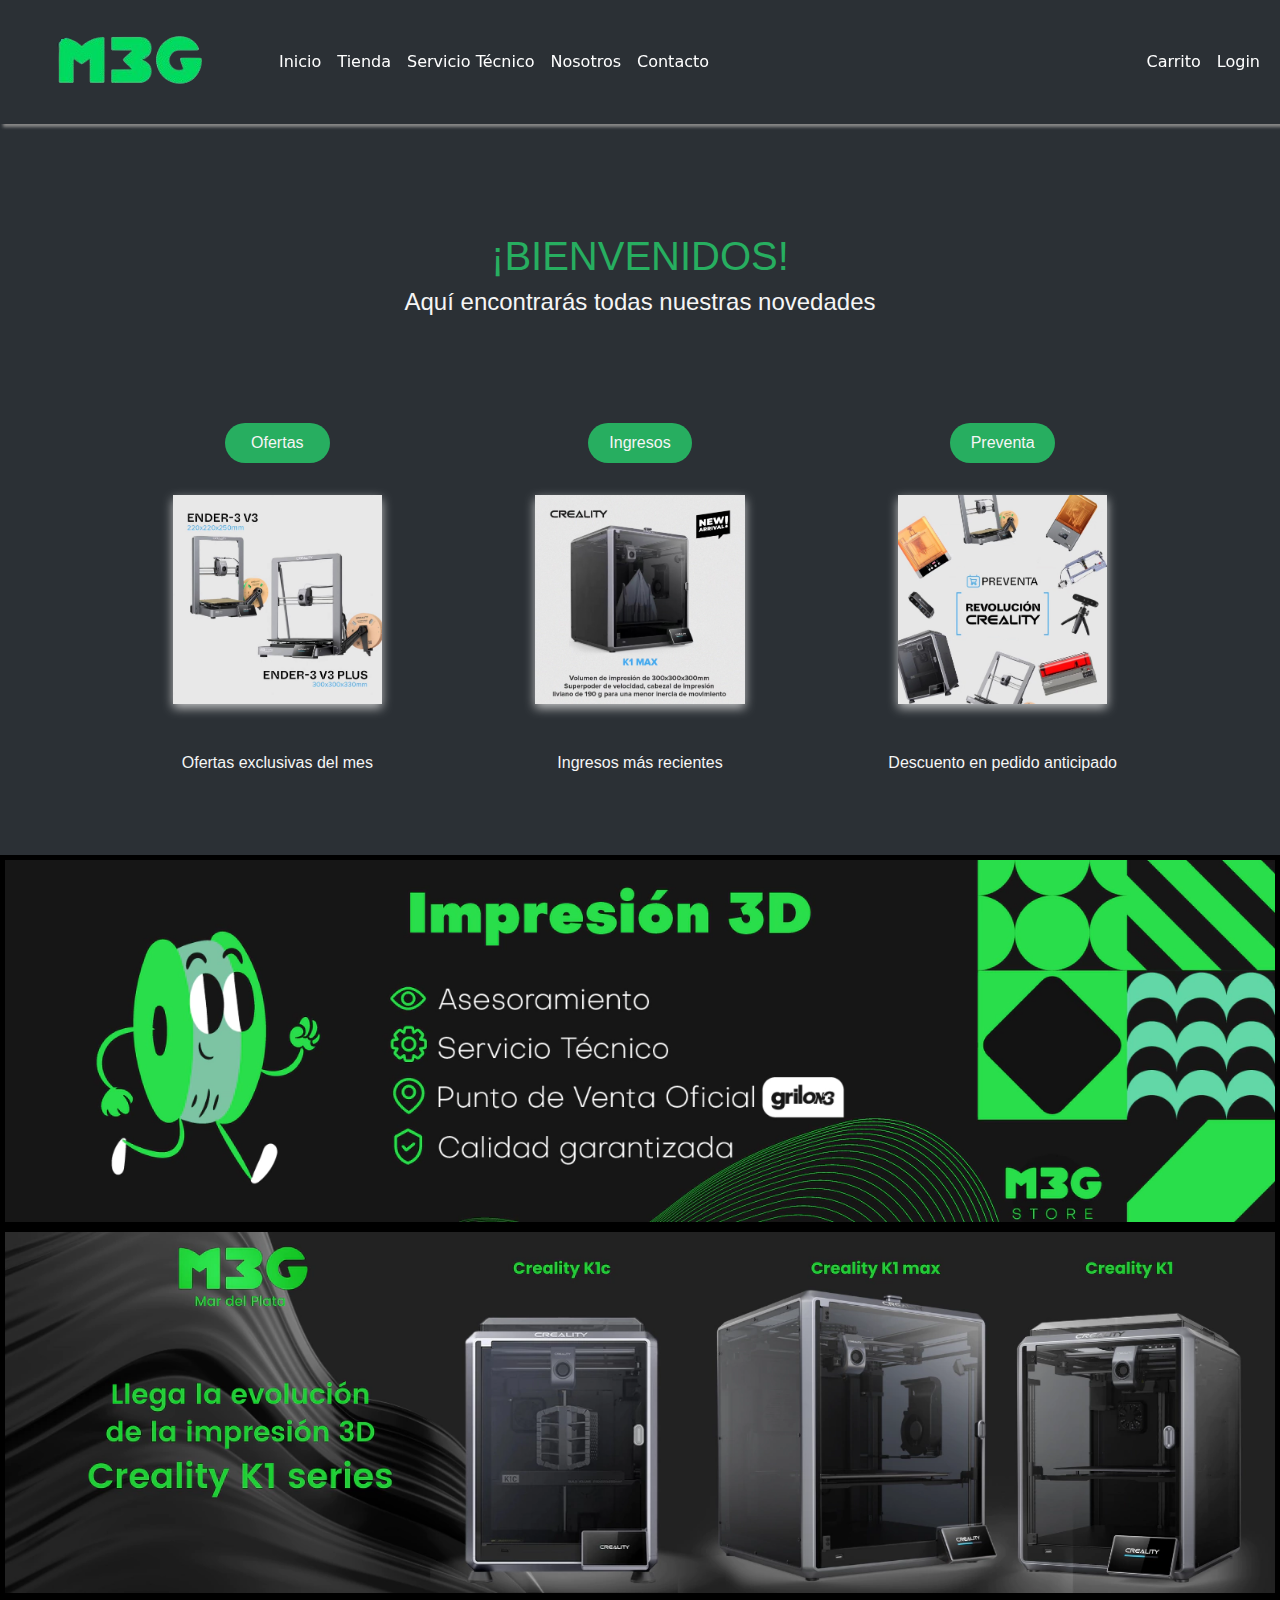
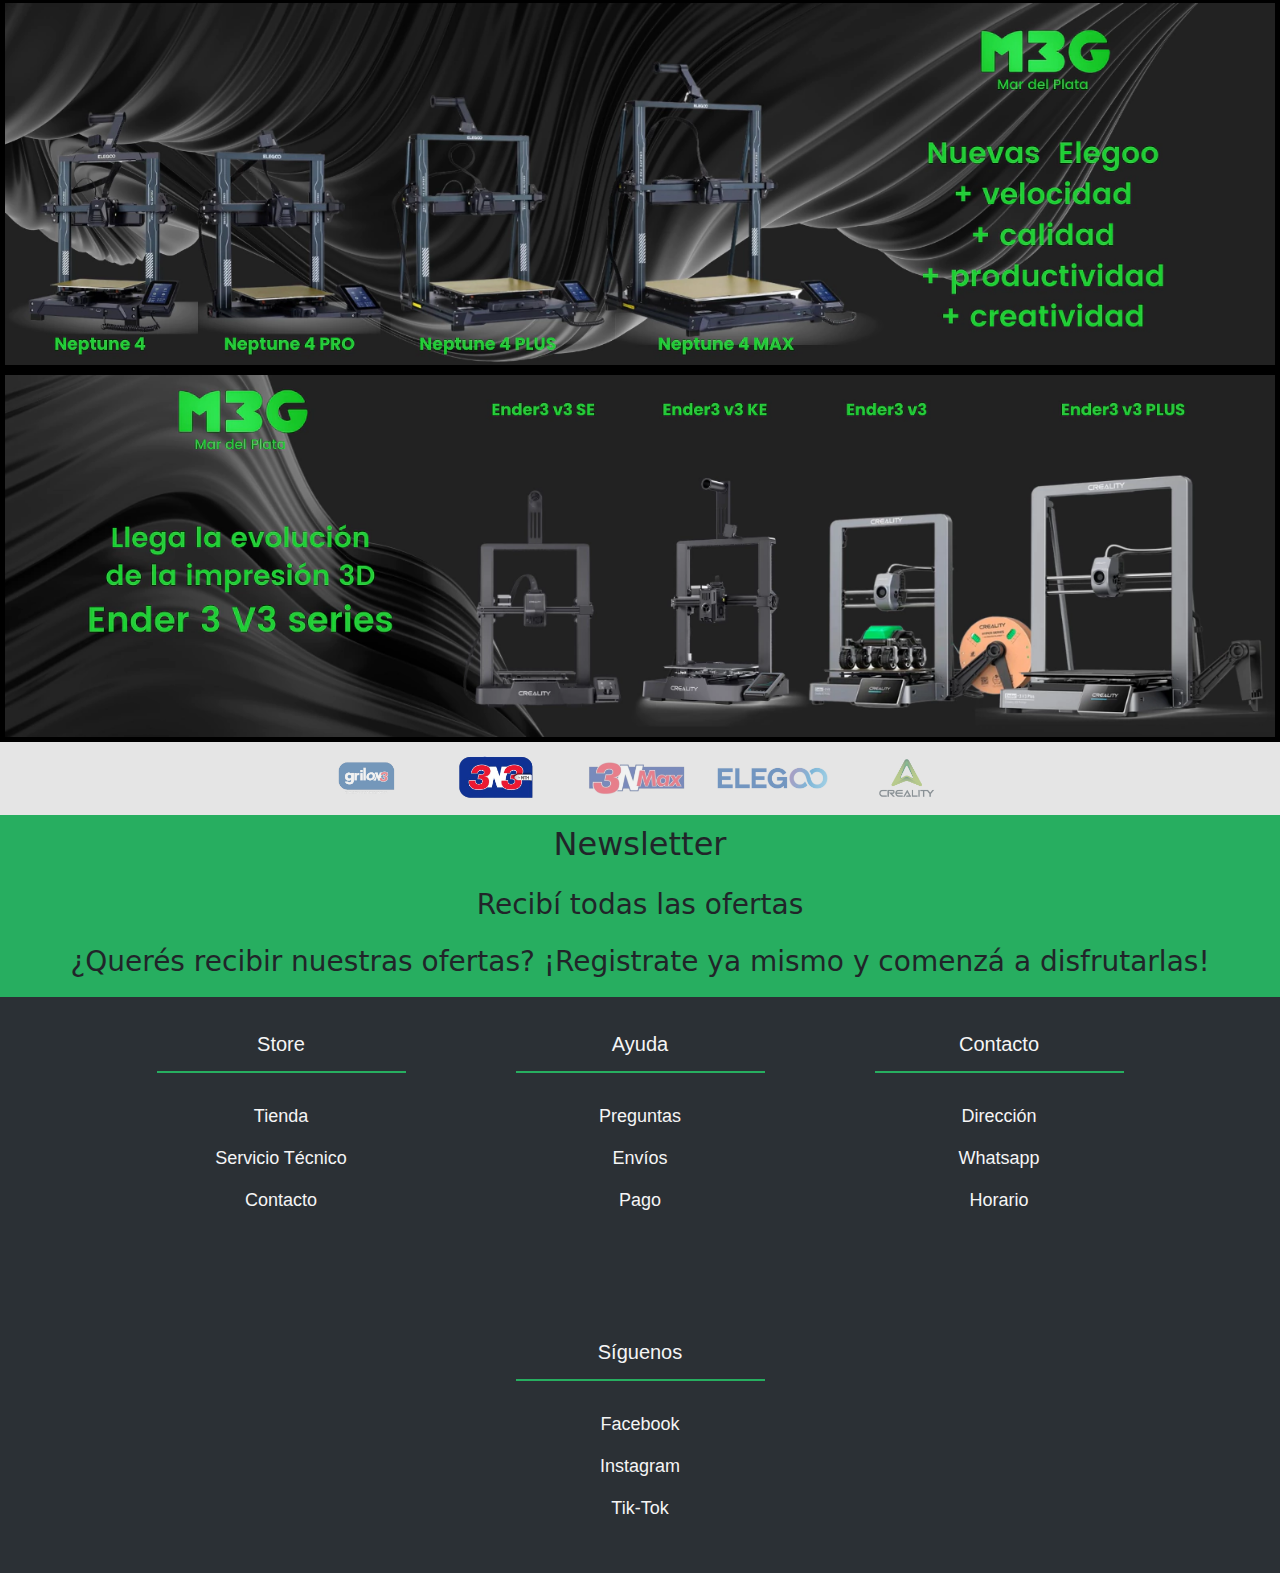
<file: index.html>
<!DOCTYPE html>
<html lang="en">
<head>
    <!-- Meta descripción para el SEO y viewport para la adaptabilidad -->
    <meta charset="UTF-8">
    <meta name="viewport" content="width=device-width, initial-scale=1.0">
    <meta name="description" content="Tienda en línea de productos electrónicos, ofertas, nuevos ingresos y más.">
    
    <!-- Vinculación de Bootstrap para estilos prediseñados -->
    <link href="https://cdn.jsdelivr.net/npm/bootstrap@5.3.3/dist/css/bootstrap.min.css" rel="stylesheet" integrity="sha384-QWTKZyjpPEjISv5WaRU9OFeRpok6YctnYmDr5pNlyT2bRjXh0JMhjY6hW+ALEwIH" crossorigin="anonymous">
    
    <!-- Vinculación de mi CSS personalizado -->
    <link rel="stylesheet" href="./css/main.css">
    
    <!-- Título de la página -->
    <title> M3G Store </title>
</head>
<body>    

<header>
    <!-- Menú de navegación con Bootstrap -->
    <!-- Estilo adicional: sombra y posición fija para que el menú siempre esté visible -->
    <nav class="navbar navbar-expand-lg bg-body-tertiary" data-bs-theme="dark" style="box-shadow:3px 3px 3px #888;position:fixed;width:100%">       
      <div class="container-fluid">
        <!-- Logo de la tienda con link a la página principal -->
        <a class="navbar-brand" href="#">
          <img src="./img/logosinfondo.png" href="index.html" alt="Logo" width="100%" height="100%">
        </a>
        <!-- Botón de navegación para dispositivos móviles -->
        <button class="navbar-toggler" type="button" data-bs-toggle="collapse" data-bs-target="#navbarSupportedContent" aria-controls="navbarSupportedContent" aria-expanded="false" aria-label="Toggle navigation">
          <span class="navbar-toggler-icon"></span>
        </button>
        <!-- Opciones del menú desplegable -->
        <div class="collapse navbar-collapse" id="navbarSupportedContent">
            <!-- Links principales de navegación -->
            <ul class="navbar-nav me-auto mb-2 mb-lg-0">  <!-- "me" para margin-end -->
              <li class="nav-item">
                <a class="nav-link active" href="index.html">Inicio</a>
              </li>
              <li class="nav-item">
                <a class="nav-link active" href="./pages/tienda.html">Tienda</a>
              </li>
              <li class="nav-item">
                <a class="nav-link active" href="./pages/serviciotecnico.html">Servicio Técnico</a>
              </li>
              <li class="nav-item">
                <a class="nav-link active" href="./pages/nosotros.html">Nosotros</a>
              </li>
              <li class="nav-item">
                <a class="nav-link active" href="./pages/contacto.html">Contacto</a>
              </li>
            </ul>             
            <!-- Links secundarios (Carrito y Login) ubicados al final (start) -->
            <ul class="navbar-nav ms-auto mb-2 mb-lg-0">  <!-- "ms" para margin-start -->
              <li class="nav-item">
                <a class="nav-link active" href="#">Carrito</a>
              </li>
              <li class="nav-item">
                <a class="nav-link active" href="#">Login</a>
              </li>
            </ul>           
        </div>
      </div>
    </nav>    
</header>

<!-- Sección principal del sitio donde se muestran las categorías y ofertas -->
<main>
    <!-- Texto de bienvenida -->
    <div class="div-texto">
      <h1 class="texto">¡BIENVENIDOS!</h1>
      <h4>Aquí encontrarás todas nuestras novedades</h4>
    </div>     

    <!-- Uso de flexbox/grid para alinear los elementos de las ofertas, ingresos y preventa -->
    <div class="div-generico">
        <!-- Botón que representa una oferta -->
        <div class="boton">Ofertas</div>
        <!-- Imagen de muestra para la sección de ofertas -->
        <img src="./img/oferta.jpg" alt="muestra oferta">
        <!-- Descripción breve debajo de la imagen -->
        <p> Ofertas exclusivas del mes </p>
    </div>
    <div class="div-generico">
        <!-- Botón que representa los nuevos ingresos -->
        <div class="boton">Ingresos</div>
        <!-- Imagen de muestra para los ingresos más recientes -->
        <img src="./img/arribo.jpg" alt="muestra ingresos">
        <!-- Descripción breve debajo de la imagen -->
        <p> Ingresos más recientes </p>
    </div>
    <div class="div-generico">
        <!-- Botón para la sección de preventa -->
        <div class="boton">Preventa</div>
        <!-- Imagen de muestra para la preventa -->
        <img src="./img/preventa.jpg" alt="muestra preventa">
        <!-- Descripción breve debajo de la imagen -->
        <p> Descuento en pedido anticipado </p>            
    </div>
</main>

<!-- Sección adicional con banners y logos de marcas -->
<section>
    <div class="banner">
        <img src="./img/banner.png" alt="banner">
    </div>
    <div class="banner">
        <img src="./img/crealityimpresoras.png" alt="logo de marcas">
    </div>
    <div class="banner">
        <img src="./img/elegoo.png" alt="logo de marcas">
    </div>
    <div class="banner">
        <img src="./img/serieender.png" alt="logo de marcas">
    </div>
    <div>
        <img src="./img/marcas.png" alt="logo de marcas">
    </div>
    <!-- Sección de suscripción al newsletter -->
    <div class="noticia">
        <h2>Newsletter</h2>
        <h3>Recibí todas las ofertas</h3>
        <h3>¿Querés recibir nuestras ofertas? ¡Registrate ya mismo y comenzá a disfrutarlas!</h3>
    </div>
</section>

<!-- Pie de página con enlaces útiles para la tienda y ayuda -->
<footer class="footer">
    <div class="container">
      <div class="footer-row">
        <!-- Primer bloque de enlaces: Sección de la tienda -->
        <div class="footer-links">
          <h4>Store</h4>
          <ul>
            <li><a href="pages/tienda.html">Tienda</a></li>
            <li><a href="./pages/serviciotecnico.html"> Servicio Técnico</a></li>
            <li><a href="./pages/contacto.html">Contacto</a></li>
          </ul>
        </div>
        <!-- Segundo bloque de enlaces: Sección de ayuda -->
        <div class="footer-links">
          <h4>Ayuda</h4>
          <ul>
            <li><a href="#">Preguntas</a></li>
            <li><a href="#">Envíos</a></li>
            <li><a href="#">Pago</a></li>
          </ul>
        </div>        
        <!-- Tercer bloque de enlaces: Información de contacto -->
        <div class="footer-links">
          <h4>Contacto</h4>
          <ul>
            <li><a href="#">Dirección </a></li>
            <li><a href="#">Whatsapp</a></li>
            <li><a href="#">Horario</a></li>
          </ul>        
        </div>
        <!-- Cuarto bloque de enlaces: Redes sociales -->
        <div class="footer-links">
          <h4>Síguenos</h4>
          <ul>
            <li><a href="#">Facebook </a></li>
            <li><a href="#">Instagram </a></li>
            <li><a href="#">Tik-Tok </a></li>
          </ul>  
        </div>
      </div>
    </div>
</footer>

<!-- Script de Bootstrap para funcionalidad -->
<script src="https://cdn.jsdelivr.net/npm/bootstrap@5.3.3/dist/js/bootstrap.bundle.min.js" integrity="sha384-YvpcrYf0tY3lHB60NNkmXc5s9fDVZLESaAA55NDzOxhy9GkcIdslK1eN7N6jIeHz" crossorigin="anonymous"></script>
</body>
</html>
</file>
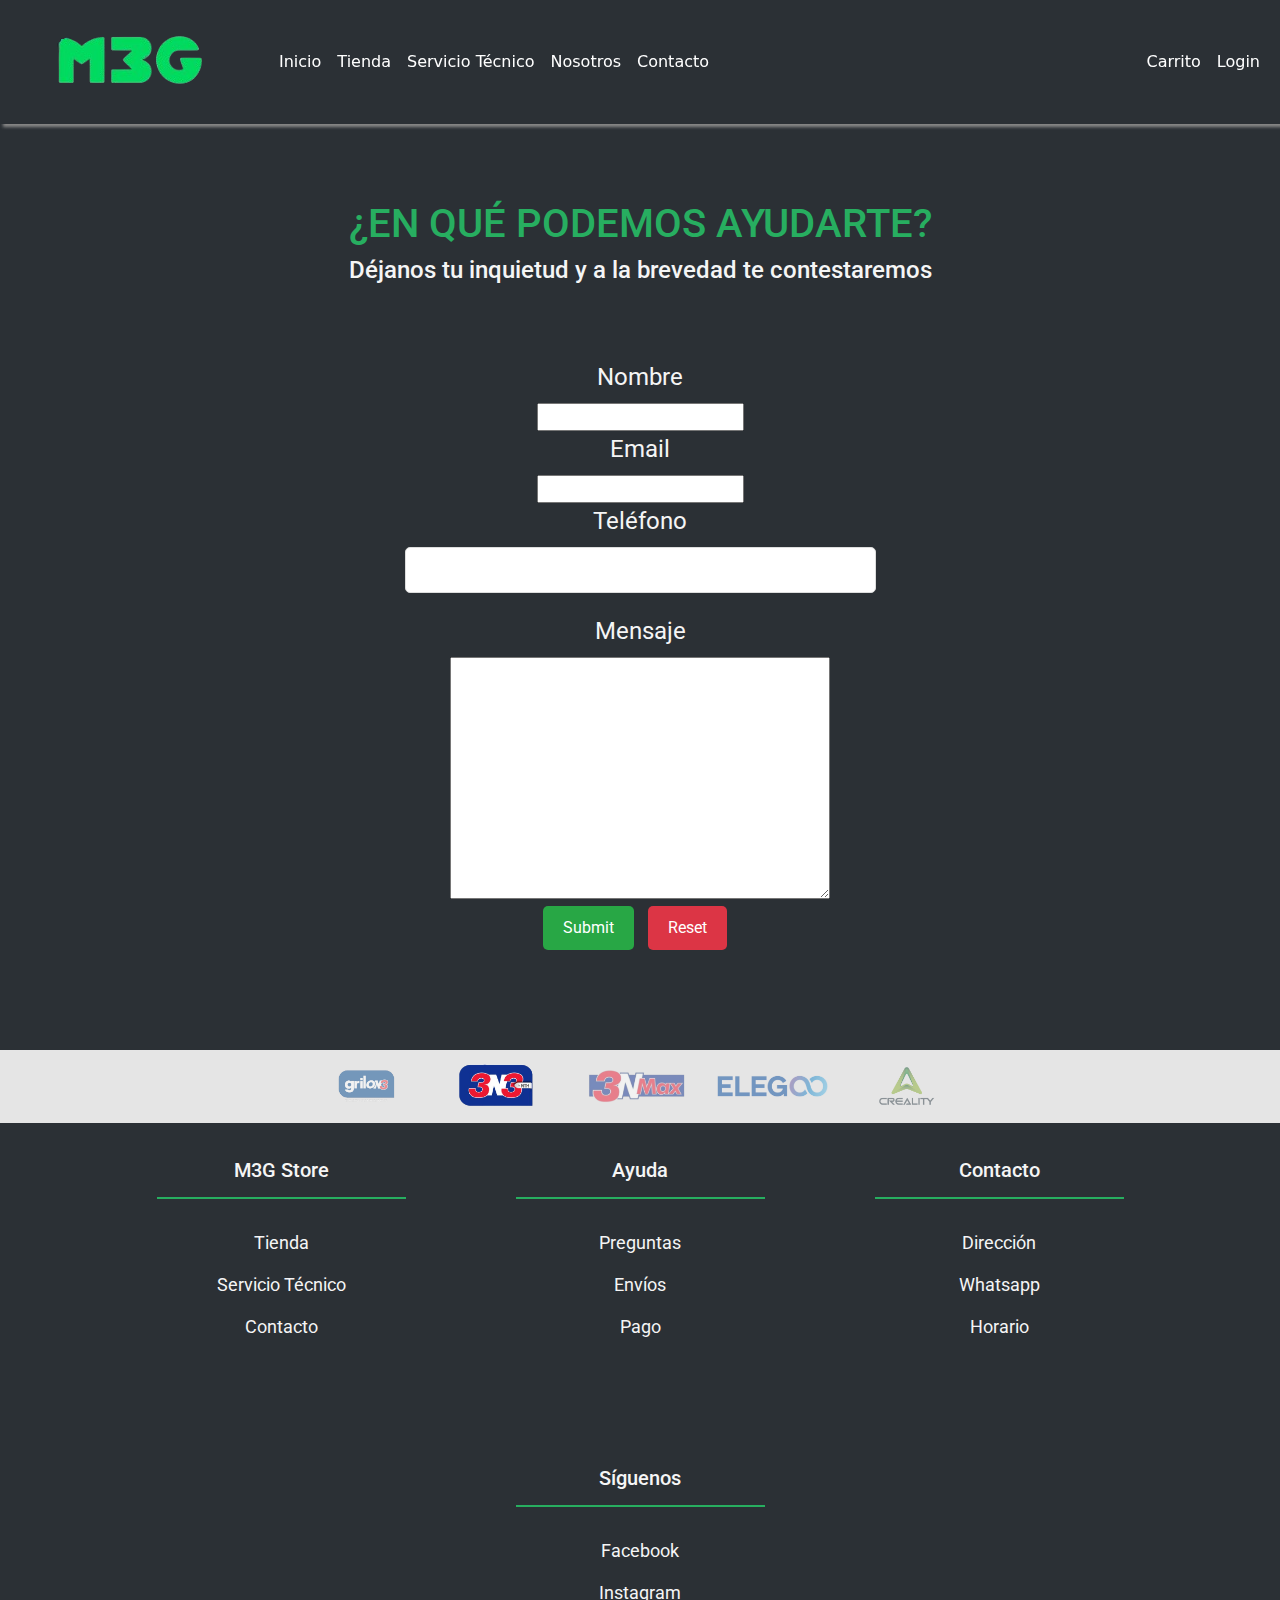
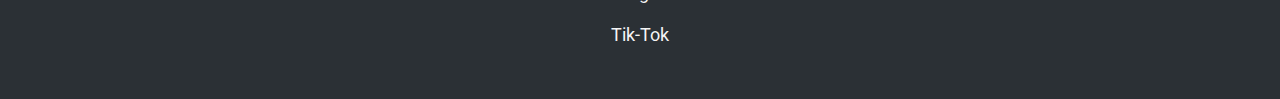
<file: pages/contacto.html>
<!DOCTYPE html>
<html lang="en">
<head>
    <!-- Metadatos del documento -->
    <meta charset="UTF-8"> <!-- Establece la codificación de caracteres a UTF-8 -->
    <meta name="viewport" content="width=device-width, initial-scale=1.0"> <!-- Asegura que la página se vea bien en dispositivos móviles -->
    <meta name="description" content="Ponte en contacto con M3G Store. Déjanos tu consulta o inquietud y te responderemos a la brevedad."> <!-- Descripción para motores de búsqueda -->

    <!-- Vinculación de Bootstrap para estilos prediseñados -->
    <link href="https://cdn.jsdelivr.net/npm/bootstrap@5.3.3/dist/css/bootstrap.min.css" rel="stylesheet" integrity="sha384-QWTKZyjpPEjISv5WaRU9OFeRpok6YctnYmDr5pNlyT2bRjXh0JMhjY6hW+ALEwIH" crossorigin="anonymous">

    <!-- Vinculación de mi propio archivo CSS -->
    <link rel="stylesheet" href="../css/main.css">

    <!-- Vinculación de Google Fonts para la fuente 'Roboto' -->
    <link href="https://fonts.googleapis.com/css2?family=Roboto:wght@400;700&display=swap" rel="stylesheet">

    <!-- Título de la página -->
    <title> M3G Store - Contacto </title>
</head>
<body>

<header>
    <!-- Sección del encabezado con el banner principal -->

    <!-- Menú de navegación usando Bootstrap -->
    <nav class="navbar navbar-expand-lg bg-body-tertiary" data-bs-theme="dark" style="box-shadow:3px 3px 3px #888;position:fixed;width:100%"> 
        <!-- Barra de navegación con sombra y posición fija -->
        <div class="container-fluid">
            <!-- Logo de la tienda con un enlace a la página principal -->
            <a class="navbar-brand" href="../index.html">
                <img src="../img/logosinfondo.png" alt="Logo" width="100%" height="100%"> <!-- Imagen del logo -->
            </a>

            <!-- Botón para colapsar el menú en pantallas pequeñas -->
            <button class="navbar-toggler" type="button" data-bs-toggle="collapse" data-bs-target="#navbarSupportedContent" aria-controls="navbarSupportedContent" aria-expanded="false" aria-label="Toggle navigation">
                <span class="navbar-toggler-icon"></span>
            </button>

            <!-- Sección colapsable del menú de navegación -->
            <div class="collapse navbar-collapse" id="navbarSupportedContent">
                <!-- Menú principal con enlaces a diferentes secciones -->
                <ul class="navbar-nav me-auto mb-2 mb-lg-0"> <!-- 'me-auto' significa margin end auto -->
                    <li class="nav-item"><a class="nav-link active" href="../index.html">Inicio</a></li>
                    <li class="nav-item"><a class="nav-link active" href="./tienda.html">Tienda</a></li>
                    <li class="nav-item"><a class="nav-link active" href="./serviciotecnico.html">Servicio Técnico</a></li>
                    <li class="nav-item"><a class="nav-link active" href="./nosotros.html">Nosotros</a></li>
                    <li class="nav-item"><a class="nav-link active" href="./contacto.html">Contacto</a></li>
                </ul>

                <!-- Menú secundario alineado a la derecha ('ms-auto' significa margin start auto) -->
                <ul class="navbar-nav ms-auto mb-2 mb-lg-0">
                    <li class="nav-item"><a class="nav-link active" href="#">Carrito</a></li>
                    <li class="nav-item"><a class="nav-link active" href="#">Login</a></li>
                </ul>
            </div>
        </div>
    </nav>
</header>

<!-- Sección principal del contenido -->
<main class="contacto">
    <div>
        <h1> ¿EN QUÉ PODEMOS AYUDARTE? </h1>
        <h4>Déjanos tu inquietud y a la brevedad te contestaremos</h4>
    </div>

    <!-- Formulario de contacto -->
    <div class="formulario">
        <form action="">
            <fieldset>
                <!-- Campo para ingresar el nombre -->
                <div>
                    <legend>Nombre</legend> 
                    <input type="text" id="name">
                </div>
                
                <!-- Campo para ingresar el email -->
                <div>
                    <legend>Email</legend>
                    <input type="text" id="email">
                </div>

                <!-- Campo para ingresar el número de teléfono -->
                <div>
                    <legend>Teléfono</legend>
                    <input type="number" id="phone"> 
                </div>

                <!-- Campo para ingresar el mensaje -->
                <div>
                    <legend>Mensaje</legend>
                    <textarea id="mensa" rows="10" cols="40"></textarea>
                </div>

                <!-- Botones para enviar y resetear el formulario -->
                <input type="submit">
                <input type="reset">
            </fieldset>
        </form>
    </div>        
</main>

<!-- Sección con logos de marcas colaboradoras -->
<section>
    <div>
        <img src="../img/marcas.png" alt="logo de marcas">
    </div>
</section>

<!-- Pie de página -->
<footer class="footer">
    <div class="container">
        <div class="footer-row"> 
            <!-- Enlaces de navegación en el pie de página -->
            <div class="footer-links">
                <h4>M3G Store</h4>
                <ul>
                    <li><a href="../index.html">Tienda</a></li>
                    <li><a href="./serviciotecnico.html">Servicio Técnico</a></li>
                    <li><a href="./contacto.html">Contacto</a></li>
                </ul>
            </div>

            <!-- Sección de ayuda -->
            <div class="footer-links">
                <h4>Ayuda</h4>
                <ul>
                    <li><a href="#">Preguntas</a></li>
                    <li><a href="#">Envíos</a></li>
                    <li><a href="#">Pago</a></li>
                </ul>
            </div>

            <!-- Sección de contacto -->
            <div class="footer-links">
                <h4>Contacto</h4>
                <ul>
                    <li><a href="#">Dirección</a></li>
                    <li><a href="#">Whatsapp</a></li>
                    <li><a href="#">Horario</a></li>
                </ul>
            </div>

            <!-- Sección de redes sociales -->
            <div class="footer-links">
                <h4>Síguenos</h4>
                <ul>
                    <li><a href="#">Facebook</a></li>
                    <li><a href="#">Instagram</a></li>
                    <li><a href="#">Tik-Tok</a></li>
                </ul>
            </div>
        </div> 
    </div>  
</footer>

<!-- Script para el funcionamiento de Bootstrap -->
<script src="https://cdn.jsdelivr.net/npm/bootstrap@5.3.3/dist/js/bootstrap.bundle.min.js" integrity="sha384-YvpcrYf0tY3lHB60NNkmXc5s9fDVZLESaAA55NDzOxhy9GkcIdslK1eN7N6jIeHz" crossorigin="anonymous"></script>
</body>
</html>
</file>
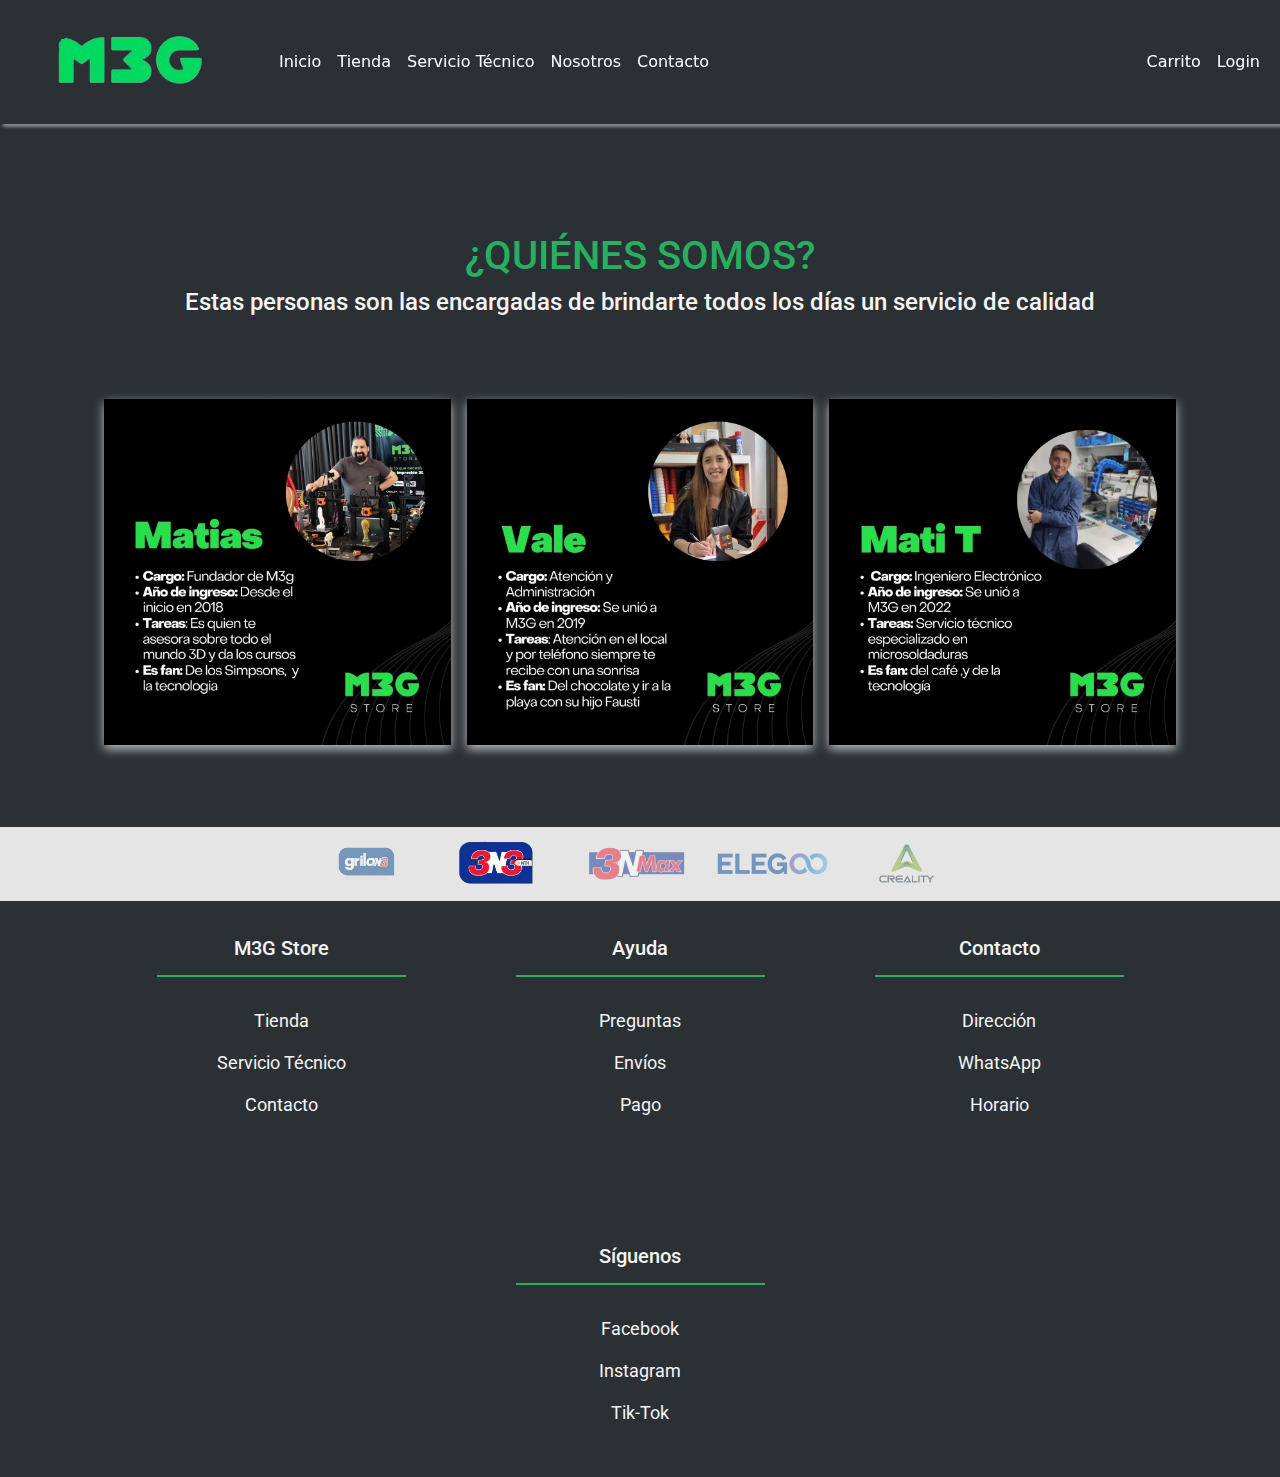
<file: pages/nosotros.html>
<!DOCTYPE html>
<html lang="en">
<head>
    <!-- Meta para definir la codificación de caracteres como UTF-8 -->
    <meta charset="UTF-8">
    <!-- Meta para establecer la escala de la página en dispositivos móviles -->
    <meta name="viewport" content="width=device-width, initial-scale=1.0">
    <!-- Meta para la descripción de la página -->
    <meta name="description" content="Conoce al equipo de M3G Store, un grupo comprometido con ofrecerte el mejor servicio y calidad en tecnología. Descubre quiénes están detrás de M3G Store.">
    
    <!-- Link a la hoja de estilos de Bootstrap -->
    <link href="https://cdn.jsdelivr.net/npm/bootstrap@5.3.3/dist/css/bootstrap.min.css" rel="stylesheet" integrity="sha384-QWTKZyjpPEjISv5WaRU9OFeRpok6YctnYmDr5pNlyT2bRjXh0JMhjY6hW+ALEwIH" crossorigin="anonymous">
    
    <!-- Link a la hoja de estilos personalizada -->
    <link rel="stylesheet" href="../css/main.css">
    
    <!-- Link para cargar la fuente Roboto desde Google Fonts -->
    <link href="https://fonts.googleapis.com/css2?family=Roboto:wght@400;700&display=swap" rel="stylesheet">
    
    <!-- Título de la página -->
    <title> M3G Store - Nosotros </title>
</head>
<body>    
   
<header>
    <!-- Menú de navegación implementado con Bootstrap -->
    <nav class="navbar navbar-expand-lg bg-body-tertiary" data-bs-theme="dark" style="box-shadow:3px 3px 3px #888;position:fixed;width:100%">       
      <div class="container-fluid">
        <!-- Logo de la tienda con un enlace a la página de inicio -->
        <a class="navbar-brand" href="../index.html">
          <img src="../img/logosinfondo.png" href="../index.html" alt="Logo" width="100%" height="100%">
        </a>
        <!-- Botón de colapsar el menú en dispositivos pequeños -->
        <button class="navbar-toggler" type="button" data-bs-toggle="collapse" data-bs-target="#navbarSupportedContent" aria-controls="navbarSupportedContent" aria-expanded="false" aria-label="Toggle navigation">
          <span class="navbar-toggler-icon"></span>
        </button>
        <!-- Contenido del menú -->
        <div class="collapse navbar-collapse" id="navbarSupportedContent">
          <!-- Links principales de la página -->
          <ul class="navbar-nav me-auto mb-2 mb-lg-0">
            <li class="nav-item">
              <a class="nav-link active" href="../index.html">Inicio</a>
            </li>
            <li class="nav-item">
              <a class="nav-link active" href="./tienda.html">Tienda</a>
            </li>
            <li class="nav-item">
              <a class="nav-link active" href="./serviciotecnico.html">Servicio Técnico</a>
            </li>
            <li class="nav-item">
              <a class="nav-link active" href="./nosotros.html">Nosotros</a>
            </li>
            <li class="nav-item">
              <a class="nav-link active" href="./contacto.html">Contacto</a>
            </li>
          </ul>   
          <!-- Links adicionales como Carrito y Login -->
          <ul class="navbar-nav ms-auto mb-2 mb-lg-0">            
            <li class="nav-item">
              <a class="nav-link active" href="#">Carrito</a>
            </li>
            <li class="nav-item">
              <a class="nav-link active" href="#">Login</a>
            </li>
          </ul>          
      </div>
    </div>
  </nav>    
</header>

<!-- Contenido principal de la página -->
<main>
    <!-- Sección de texto introductorio -->
    <div class="div-texto">
      <h1> ¿QUIÉNES SOMOS? </h1>
      <h4>Estas personas son las encargadas de brindarte todos los días un servicio de calidad</h4>
    </div>
    <!-- Sección con imágenes del equipo -->
    <div class="persona">
        <img src="../img/matijefe.jpg" alt="foto empleado"> <!-- Foto del empleado 1 -->
    </div>
    <div class="persona">
        <img src="../img/valejefa.jpg" alt="foto empleado"> <!-- Foto del empleado 2 -->
    </div>
    <div class="persona">
        <img src="../img/matitecnico.jpg" alt="foto empleado"> <!-- Foto del empleado 3 -->
    </div>
</main>

<!-- Sección con logotipos de marcas asociadas -->
<section>
  <div>
      <img src="../img/marcas.png" alt="logo de marcas"> <!-- Logotipo de marcas -->
  </div>
</section>

<!-- Pie de página -->
<footer class="footer">
  <div class="container">
    <div class="footer-row">
      <!-- Bloques de enlaces de pie de página -->
      <div class="footer-links">
        <h4>M3G Store</h4>
        <ul>
          <li><a href="../index.html">Tienda</a></li>
          <li><a href="./serviciotecnico.html"> Servicio Técnico</a></li>
          <li><a href="./contacto.html">Contacto</a></li>
        </ul>
      </div>
      <div class="footer-links">
        <h4>Ayuda</h4>
        <ul>
          <li><a href="#">Preguntas</a></li>
          <li><a href="#">Envíos</a></li>
          <li><a href="#">Pago</a></li>
        </ul>
      </div>
      <div class="footer-links">
        <h4>Contacto</h4>
        <ul>
          <li><a href="#">Dirección</a></li>
          <li><a href="#">WhatsApp</a></li>
          <li><a href="#">Horario</a></li>
        </ul>        
      </div>      
      <div class="footer-links">
        <h4>Síguenos</h4>
        <ul>
          <li><a href="#">Facebook</a></li>
          <li><a href="#">Instagram</a></li>
          <li><a href="#">Tik-Tok</a></li>
        </ul>  
      </div>
    </div>
  </div>
</footer>

<!-- Script de Bootstrap para funcionalidad interactiva -->
<script src="https://cdn.jsdelivr.net/npm/bootstrap@5.3.3/dist/js/bootstrap.bundle.min.js" integrity="sha384-YvpcrYf0tY3lHB60NNkmXc5s9fDVZLESaAA55NDzOxhy9GkcIdslK1eN7N6jIeHz" crossorigin="anonymous"></script>
</body>
</html>
</file>
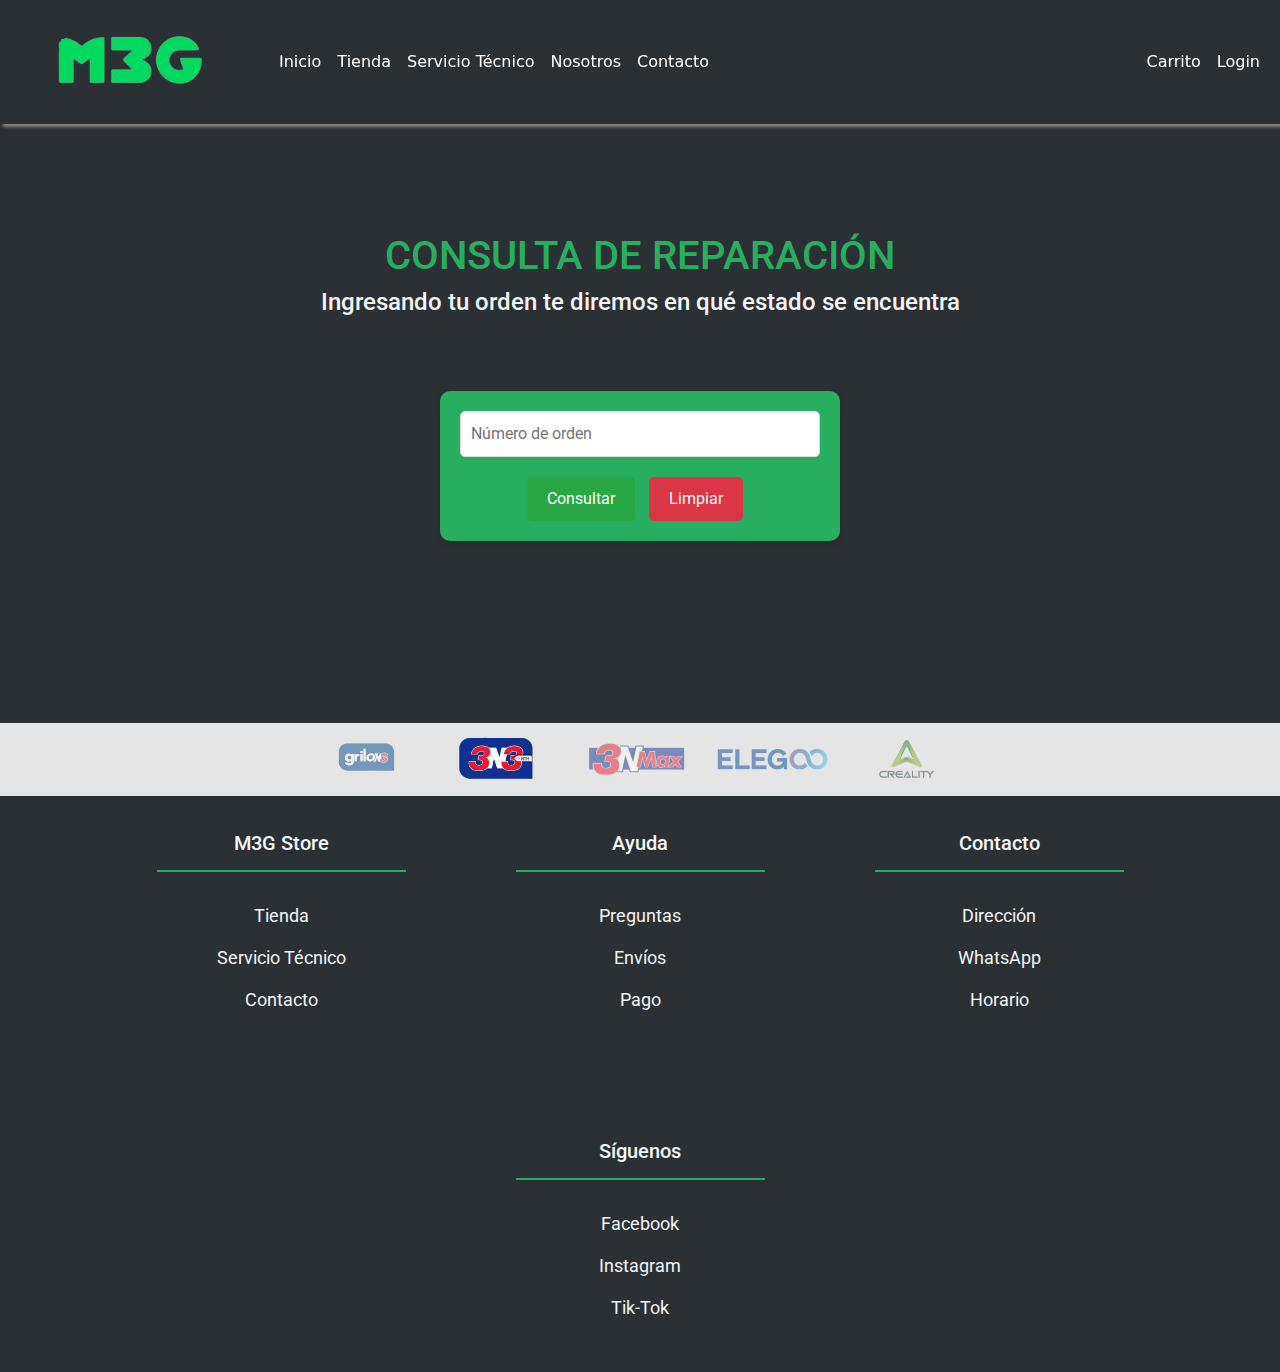
<file: pages/serviciotecnico.html>
<!DOCTYPE html>
<html lang="en"> <!-- Define el tipo de documento HTML y establece el idioma en inglés -->
<head>
    <meta charset="UTF-8"> <!-- Especifica la codificación de caracteres, en este caso UTF-8 -->
    <meta name="viewport" content="width=device-width, initial-scale=1.0"> <!-- Asegura que el sitio sea responsive y se ajuste al ancho de pantalla del dispositivo -->
    <meta name="description" content="M3G Store: Consulta el estado de tu reparación en nuestro servicio técnico. Ingresá tu número de orden y obtené la información al instante. Servicio rápido y confiable."> <!-- Descripción para motores de búsqueda -->
    
    <!-- Bootstrap CSS para estilos y componentes prediseñados -->
    <link href="https://cdn.jsdelivr.net/npm/bootstrap@5.3.3/dist/css/bootstrap.min.css" rel="stylesheet" integrity="sha384-QWTKZyjpPEjISv5WaRU9OFeRpok6YctnYmDr5pNlyT2bRjXh0JMhjY6hW+ALEwIH" crossorigin="anonymous">
    
    <!-- Archivo CSS personalizado -->
    <link rel="stylesheet" href="../css/main.css">
    
    <!-- Importación de fuente desde Google Fonts -->
    <link href="https://fonts.googleapis.com/css2?family=Roboto:wght@400;700&display=swap" rel="stylesheet">
    
    <title>M3G Store - Servicio Técnico</title> <!-- Título de la página que se muestra en la pestaña del navegador -->
</head>

<body>    
<header>
    <!-- Encabezado con el banner principal y menú de navegación -->
    <nav class="navbar navbar-expand-lg bg-body-tertiary" data-bs-theme="dark" style="box-shadow:3px 3px 3px #888; position:fixed; width:100%;"> <!-- Barra de navegación fija usando Bootstrap con sombra -->
        <div class="container-fluid"> <!-- Contenedor de Bootstrap para organizar el contenido -->
            <a class="navbar-brand" href="../index.html">
                <img src="../img/logosinfondo.png" alt="Logo" width="100%" height="100%"> <!-- Logo de la tienda -->
            </a>
            <button class="navbar-toggler" type="button" data-bs-toggle="collapse" data-bs-target="#navbarSupportedContent" aria-controls="navbarSupportedContent" aria-expanded="false" aria-label="Toggle navigation">
                <span class="navbar-toggler-icon"></span> <!-- Botón colapsable para el menú en dispositivos móviles -->
            </button>
            <div class="collapse navbar-collapse" id="navbarSupportedContent">
                <ul class="navbar-nav me-auto mb-2 mb-lg-0"> <!-- Menú alineado a la izquierda (end) -->
                    <li class="nav-item">
                        <a class="nav-link active" href="../index.html">Inicio</a>
                    </li>
                    <li class="nav-item">
                        <a class="nav-link active" href="./tienda.html">Tienda</a>
                    </li>
                    <li class="nav-item">
                        <a class="nav-link active" href="./serviciotecnico.html">Servicio Técnico</a>
                    </li>
                    <li class="nav-item">
                        <a class="nav-link active" href="./nosotros.html">Nosotros</a>
                    </li>
                    <li class="nav-item">
                        <a class="nav-link active" href="./contacto.html">Contacto</a>
                    </li>
                </ul>          
                <ul class="navbar-nav ms-auto mb-2 mb-lg-0"> <!-- Menú alineado a la derecha (start) -->
                    <li class="nav-item">
                        <a class="nav-link active" href="#">Carrito</a>
                    </li>
                    <li class="nav-item">
                        <a class="nav-link active" href="#">Login</a>
                    </li>
                </ul>          
            </div>
        </div>
    </nav>    
</header>

<!-- Contenido principal -->
<main class="servicio">
    <div class="reparacion">
        <h1>CONSULTA DE REPARACIÓN</h1> <!-- Título principal de la página -->
        <h4>Ingresando tu orden te diremos en qué estado se encuentra</h4> <!-- Subtítulo con instrucciones -->
    </div>
    <div class="formulario">
        <!-- Formulario para ingresar el número de orden -->
        <form action="">
            <fieldset>
                <input type="number" id="orden" placeholder="Número de orden"> <!-- Campo de entrada para el número de orden -->
                <input type="submit" value="Consultar"> <!-- Botón para enviar el formulario -->
                <input type="reset" value="Limpiar"> <!-- Botón para limpiar el formulario -->
            </fieldset> 
        </form>
    </div>
</main>

<!-- Sección con logos de marcas -->
<section>
    <div>
        <img src="../img/marcas.png" alt="logo de marcas"> <!-- Imagen de marcas asociadas -->
    </div>
</section>

<!-- Pie de página -->
<footer class="footer">
    <div class="container">
        <div class="footer-row">
            <div class="footer-links">
                <h4>M3G Store</h4>
                <ul>
                    <li><a href="../index.html">Tienda</a></li>
                    <li><a href="./serviciotecnico.html">Servicio Técnico</a></li>
                    <li><a href="./contacto.html">Contacto</a></li>
                </ul>
            </div>
            <div class="footer-links">
                <h4>Ayuda</h4>
                <ul>
                    <li><a href="#">Preguntas</a></li>
                    <li><a href="#">Envíos</a></li>
                    <li><a href="#">Pago</a></li>
                </ul>
            </div>
            <div class="footer-links">
                <h4>Contacto</h4>
                <ul>
                    <li><a href="#">Dirección</a></li>
                    <li><a href="#">WhatsApp</a></li>
                    <li><a href="#">Horario</a></li>
                </ul>        
            </div>      
            <div class="footer-links">
                <h4>Síguenos</h4>
                <ul>
                    <li><a href="#">Facebook</a></li>
                    <li><a href="#">Instagram</a></li>
                    <li><a href="#">Tik-Tok</a></li>
                </ul>
            </div>
        </div>
    </div>
</footer>

<!-- Script de Bootstrap para funcionalidad interactiva como el menú colapsable -->
<script src="https://cdn.jsdelivr.net/npm/bootstrap@5.3.3/dist/js/bootstrap.bundle.min.js" integrity="sha384-YvpcrYf0tY3lHB60NNkmXc5s9fDVZLESaAA55NDzOxhy9GkcIdslK1eN7N6jIeHz" crossorigin="anonymous"></script>
</body>
</html>
</file>
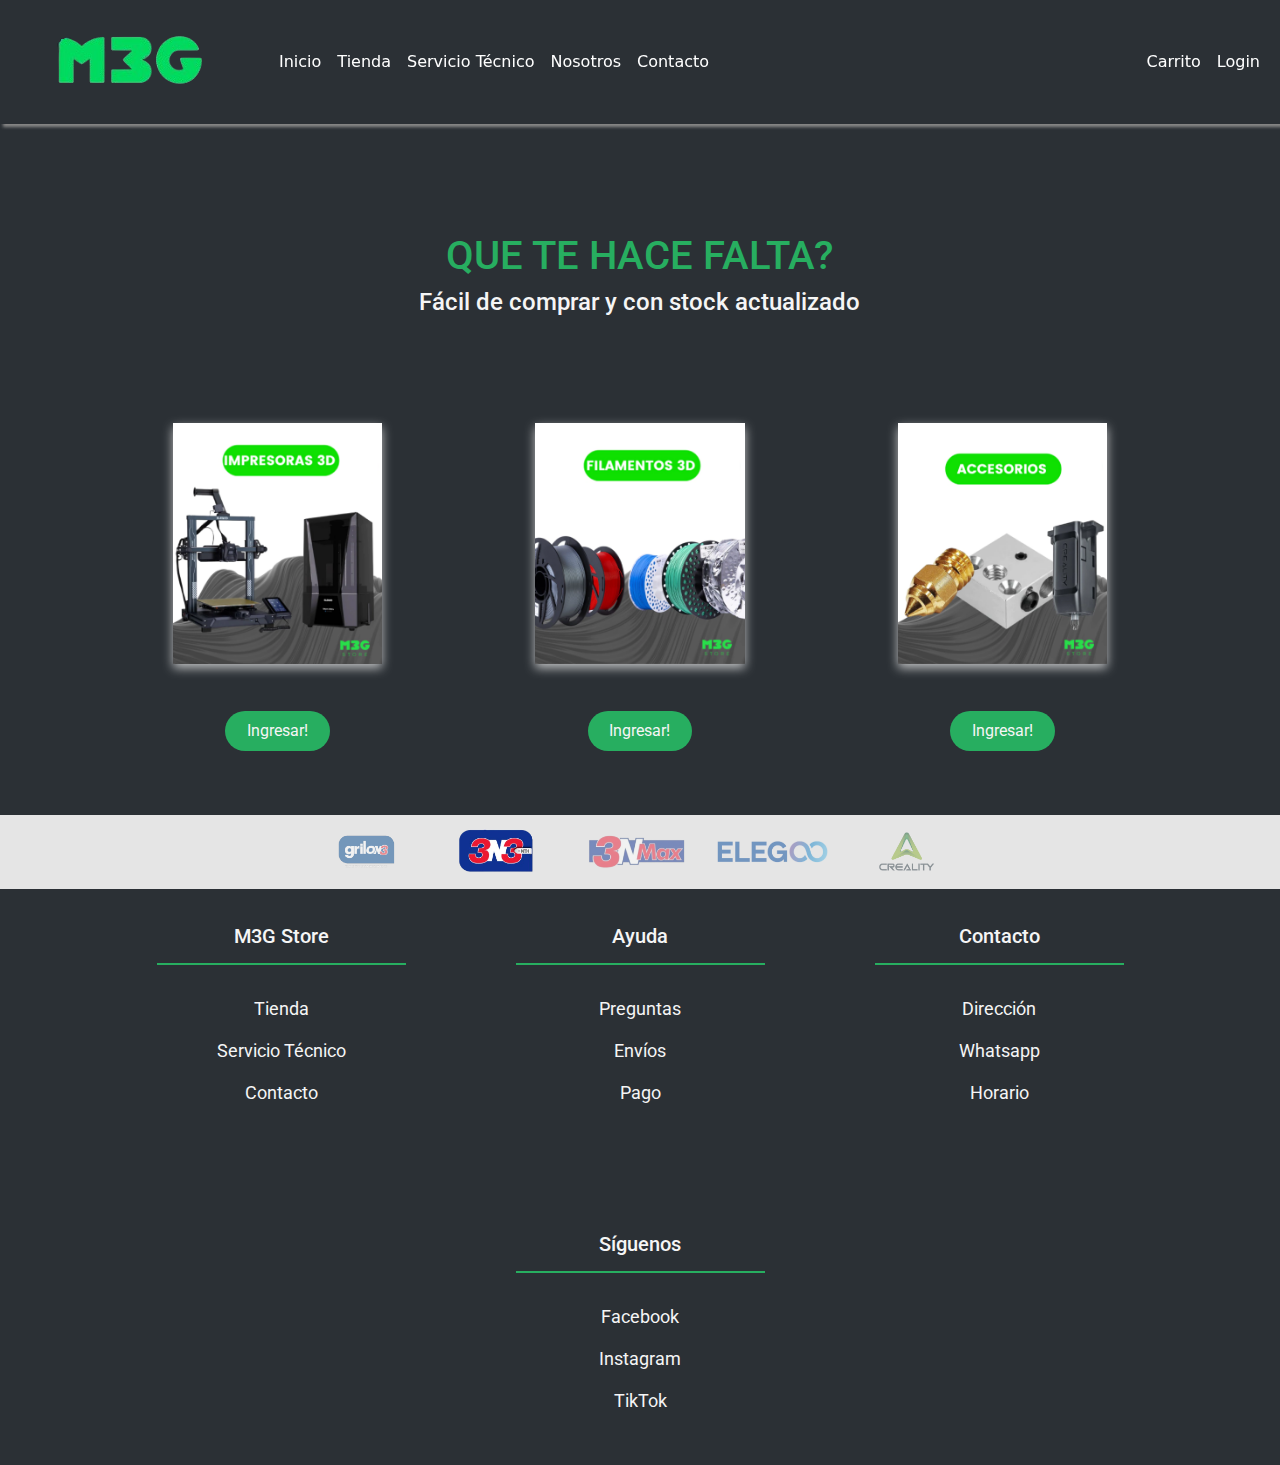
<file: pages/tienda.html>
<!DOCTYPE html>
<html lang="en">
<head>
    <meta charset="UTF-8">
    <meta name="viewport" content="width=device-width, initial-scale=1.0">
    <meta name="description" content="M3G Store: Tu tienda online con stock actualizado de impresoras, filamentos y accesorios. Fácil de comprar con envío rápido y seguro. ¡Visítanos ahora!">
    <!-- link de bootstrap para estilos predefinidos -->
    <link href="https://cdn.jsdelivr.net/npm/bootstrap@5.3.3/dist/css/bootstrap.min.css" rel="stylesheet" integrity="sha384-QWTKZyjpPEjISv5WaRU9OFeRpok6YctnYmDr5pNlyT2bRjXh0JMhjY6hW+ALEwIH" crossorigin="anonymous">
    <!-- link de mi archivo CSS personalizado -->
    <link rel="stylesheet" href="../css/main.css">
    <!-- link para agregar la fuente "Roboto" desde Google Fonts -->
    <link href="https://fonts.googleapis.com/css2?family=Roboto:wght@400;700&display=swap" rel="stylesheet">
    <title> M3G Store - Tienda </title>
</head>
<body>    

<header>
    <!-- Cabecera con el logo y la barra de navegación -->
    <nav class="navbar navbar-expand-lg bg-body-tertiary" data-bs-theme="dark" style="box-shadow:3px 3px 3px #888;position:fixed;width:100%">
      <div class="container-fluid">
        <!-- Logo que redirige a la página principal -->
        <a class="navbar-brand" href="../index.html">
          <img src="../img/logosinfondo.png" href="../index.html" alt="Logo" width="100%" height="100%">
        </a>
        <!-- Botón para mostrar la navegación en dispositivos móviles -->
        <button class="navbar-toggler" type="button" data-bs-toggle="collapse" data-bs-target="#navbarSupportedContent" aria-controls="navbarSupportedContent" aria-expanded="false" aria-label="Toggle navigation">
          <span class="navbar-toggler-icon"></span>
        </button> 
        <!-- Enlaces de la barra de navegación -->
        <div class="collapse navbar-collapse" id="navbarSupportedContent">
          <ul class="navbar-nav me-auto mb-2 mb-lg-0">  <!-- me, la e es de end (fin) -->
            <!-- Enlace a la página principal -->
            <li class="nav-item">
              <a class="nav-link active" href="../index.html">
                Inicio
              </a>
            </li>
            <!-- Enlace a la tienda -->
            <li class="nav-item">
              <a class="nav-link active" href="./tienda.html">
                Tienda
              </a>
            </li>
            <!-- Enlace al servicio técnico -->
            <li class="nav-item">
              <a class="nav-link active" href="./serviciotecnico.html">
                Servicio Técnico
              </a>
            </li>
            <!-- Enlace a la página de "Nosotros" -->
            <li class="nav-item">
              <a class="nav-link active" href="./nosotros.html">
                Nosotros
              </a>
            </li>
            <!-- Enlace a la página de contacto -->
            <li class="nav-item">
              <a class="nav-link active" href="./contacto.html">
                Contacto
              </a>
            </li>
          </ul>       
          <ul class="navbar-nav ms-auto mb-2 mb-lg-0">   <!-- ms, la s es de start (inicio) -->           
            <!-- Enlace al carrito -->
            <li class="nav-item">
              <a class="nav-link active" href="#">
                Carrito
              </a>
            </li>
            <!-- Enlace al login -->
            <li class="nav-item">
              <a class="nav-link active" href="#">
                Login
              </a>
            </li>
          </ul>       
        </div>
      </div>
    </nav>    
</header>

<!-- Contenido principal: Sección de bienvenida y productos destacados -->
<main>
      <!-- Texto de bienvenida -->
      <div class="div-texto">
        <h1 class="texto">QUE TE HACE FALTA?</h1>
        <h4>Fácil de comprar y con stock actualizado</h4>
      </div>      
      <!-- Sección de productos con imágenes y botones -->
      <div class="div-generico">
        <!-- Imagen de impresoras -->
        <img src="../img/impresoras.png" alt="imagen de impresoras">
        <!-- Botón de acceso a la sección de impresoras -->
        <div class="boton">
          Ingresar!
        </div>
      </div> 
      <div class="div-generico">
        <!-- Imagen de filamentos -->
        <img src="../img/filamentos.png" alt="imagen de filamentos">
        <!-- Botón de acceso a la sección de filamentos -->
        <div class="boton">
          Ingresar!
        </div>
      </div> 
      <div class="div-generico">
        <!-- Imagen de accesorios -->
        <img src="../img/accesorios.png" alt="imagen de accesorios">
        <!-- Botón de acceso a la sección de accesorios -->
        <div class="boton">
          Ingresar!
        </div>
      </div>
</main>

<!-- Sección de marcas asociadas -->
<section>
  <!-- Imagen de logos de marcas -->
  <div>
      <img src="../img/marcas.png" alt="logo de marcas">
  </div>
</section>

<!-- Pie de página con enlaces importantes -->
<footer class="footer">
  <div class="container">
    <div class="footer-row">
      <!-- Sección de enlaces a páginas de la tienda -->
      <div class="footer-links">
        <h4>M3G Store</h4>
        <ul>
          <li><a href="../index.html">Tienda</a></li>
          <li><a href="./serviciotecnico.html"> Servicio Técnico</a></li>
          <li><a href="./contacto.html">Contacto</a></li>
        </ul>
      </div>
      <!-- Sección de enlaces de ayuda -->
      <div class="footer-links">
        <h4>Ayuda</h4>
        <ul>
          <li><a href="#">Preguntas</a></li>
          <li><a href="#">Envíos</a></li>
          <li><a href="#">Pago</a></li>
        </ul>
      </div>
      <!-- Sección de contacto -->
      <div class="footer-links">
        <h4>Contacto</h4>
        <ul>
          <li><a href="#">Dirección</a></li>
          <li><a href="#">Whatsapp</a></li>
          <li><a href="#">Horario</a></li>
        </ul>        
      </div>     
      <!-- Sección de redes sociales -->
      <div class="footer-links">
        <h4>Síguenos</h4>
        <ul>
          <li><a href="#">Facebook</a></li>
          <li><a href="#">Instagram</a></li>
          <li><a href="#">TikTok</a></li>
        </ul>  
      </div>
    </div>
  </div>
</footer>

<!-- Script de Bootstrap para funcionalidades JS -->
<script src="https://cdn.jsdelivr.net/npm/bootstrap@5.3.3/dist/js/bootstrap.bundle.min.js" integrity="sha384-YvpcrYf0tY3lHB60NNkmXc5s9fDVZLESaAA55NDzOxhy9GkcIdslK1eN7N6jIeHz" crossorigin="anonymous"></script>
</body>
</html>
</file>
<file: css/main.css>
* {
  margin: 0;
  padding: 0;
  box-sizing: border-box;
}

body {
  background-color: #2B3035;
}

main {
  display: grid;
  grid-template-columns: 1fr;
  row-gap: 1rem;
}
main h1 {
  color: #27AE60;
}
main h4 {
  padding-bottom: 50px;
}
main .div-texto {
  padding-top: 200px;
  height: auto;
  color: whitesmoke;
  font-family: "Roboto", sans-serif;
  text-align: center;
}
main .div-generico {
  text-align: center;
  color: whitesmoke;
  font-family: "Roboto", sans-serif;
  padding: 0.5rem;
  display: flex;
  flex-direction: column;
  align-items: center;
  justify-content: center;
  gap: 1rem;
}
main .div-generico .boton {
  padding: 0.5rem;
  border-radius: 50px;
  background-color: #27AE60;
  width: 40%;
  text-align: center;
  margin: 0 auto;
}
main .div-generico .boton:hover {
  color: black;
}
main .div-generico img {
  max-width: 100%;
  height: auto;
  margin-bottom: 15px;
  box-shadow: 0 4px 10px rgba(255, 255, 255, 0.7);
}

.navbar .nav-item *:hover {
  color: #27AE60;
}

footer {
  background-color: #2B3035;
  color: whitesmoke;
  font-family: "Roboto", sans-serif;
  padding: 20px 0;
  width: 100%;
  display: flex;
  justify-content: center;
  bottom: 0;
}
footer .container {
  width: 100%;
}
footer .footer-row {
  display: flex;
  flex-wrap: wrap;
  justify-content: center;
  gap: 80px;
}
footer .footer-links {
  text-align: center;
  width: 25%;
  padding: 15px;
}
footer .footer-links h4 {
  font-size: 20px;
  color: whitesmoke;
  font-family: "Roboto", sans-serif;
  margin-bottom: 30px;
  border-bottom: 2px solid #27AE60;
  padding-bottom: 15px;
}
footer .footer-links ul {
  padding: 0;
  list-style: none;
}
footer .footer-links ul li {
  margin-bottom: 10px;
}
footer .footer-links ul li a {
  font-size: 18px;
  text-decoration: none;
  color: whitesmoke;
  font-family: "Roboto", sans-serif;
  display: block;
  margin-bottom: 15px;
}

@media screen and (min-width: 600px) {
  main {
    grid-template-columns: repeat(3, 1fr);
    grid-template-rows: 1fr;
  }
  main .div-texto {
    grid-column-start: 1;
    grid-column-end: 4;
  }
  main .div-generico {
    padding: 1.5rem;
  }
  main .div-generico .boton {
    width: 40%;
  }
}
@media screen and (min-width: 1024px) {
  main {
    grid-template-columns: repeat(3, 1fr);
    grid-template-rows: 1fr;
    padding: 2rem 6rem;
  }
  main .div-texto {
    grid-column-start: 1;
    grid-column-end: 4;
  }
  main .div-generico {
    gap: 2rem;
    padding: 2rem;
  }
  main .div-generico .boton {
    width: 35%;
  }
  main .div-generico img {
    width: 70%;
  }
  main .div-generico h2 {
    font-size: 1.4rem;
  }
}
section {
  background-color: #E5E5E5;
}
section .banner {
  background-color: black;
}
section .banner img {
  width: 100%;
}
section .noticia {
  background-color: #27AE60;
  padding: 10px;
  display: flex;
  flex-direction: column;
  text-align: center;
  justify-content: center;
  gap: 1rem;
}
section div {
  padding: 5px;
  display: flex;
  justify-content: center;
}
section div img {
  align-items: center;
  width: 50%;
}

.tienda {
  padding: 300px;
  padding-bottom: 150px;
  display: grid;
  grid-template-columns: repeat(3, 1fr);
  grid-template-rows: repeat(1, 1fr);
}
.tienda .img {
  background-color: #2B3035;
  text-align: center;
  color: whitesmoke;
  font-family: "Roboto", sans-serif;
  padding: 1rem;
  display: flex;
  flex-direction: column;
  align-items: center;
  justify-content: center;
  gap: 1rem;
}
.tienda .img img {
  width: 80%;
}

.contacto {
  display: flex;
  color: whitesmoke;
  font-family: "Roboto", sans-serif;
  flex-direction: column;
  align-items: center;
  justify-content: center;
  text-align: center;
  padding-top: 200px;
  padding-bottom: 100px;
}

.servicio {
  display: flex;
  color: whitesmoke;
  font-family: "Roboto", sans-serif;
  flex-direction: column;
  align-items: center;
  justify-content: center;
  text-align: center;
}
.servicio .reparacion {
  padding-top: 200px;
}
.servicio .formulario {
  padding-bottom: 150px;
}
.servicio div h1 {
  color: #27AE60;
}
.servicio form {
  background-color: #27AE60;
  padding: 20px;
  border-radius: 10px;
  box-shadow: 0 4px 8px rgba(0, 0, 0, 0.1);
  width: 100%;
  max-width: 400px;
}

input[type=number] {
  width: 100%;
  padding: 10px;
  margin-bottom: 20px;
  border: 1px solid #ddd;
  border-radius: 5px;
  font-size: 1em;
  box-sizing: border-box;
  transition: border-color 0.3s ease;
}
input[type=number]:focus {
  border-color: #28a745;
  outline: none;
}

input[type=submit],
input[type=reset] {
  background-color: #28a745;
  color: white;
  border: none;
  padding: 10px 20px;
  border-radius: 5px;
  cursor: pointer;
  font-size: 1em;
  transition: background-color 0.3s ease, transform 0.3s ease;
  margin-right: 10px;
}
input[type=submit]:hover,
input[type=reset]:hover {
  background-color: #218838;
  transform: scale(1.05);
}
input[type=submit][type=reset],
input[type=reset][type=reset] {
  background-color: #dc3545;
}
input[type=submit][type=reset]:hover,
input[type=reset][type=reset]:hover {
  background-color: #c82333;
}

main .persona {
  display: flex;
  text-align: center;
  color: whitesmoke;
  font-family: "Roboto", sans-serif;
  padding: 0.5rem;
  flex-direction: column;
  align-items: center;
  gap: 1rem;
  padding: 10x;
  padding-bottom: 50px;
}
main .persona img {
  width: 100%;
  box-shadow: 0 4px 10px rgba(255, 255, 255, 0.7);
}

/*# sourceMappingURL=main.css.map */
</file>
